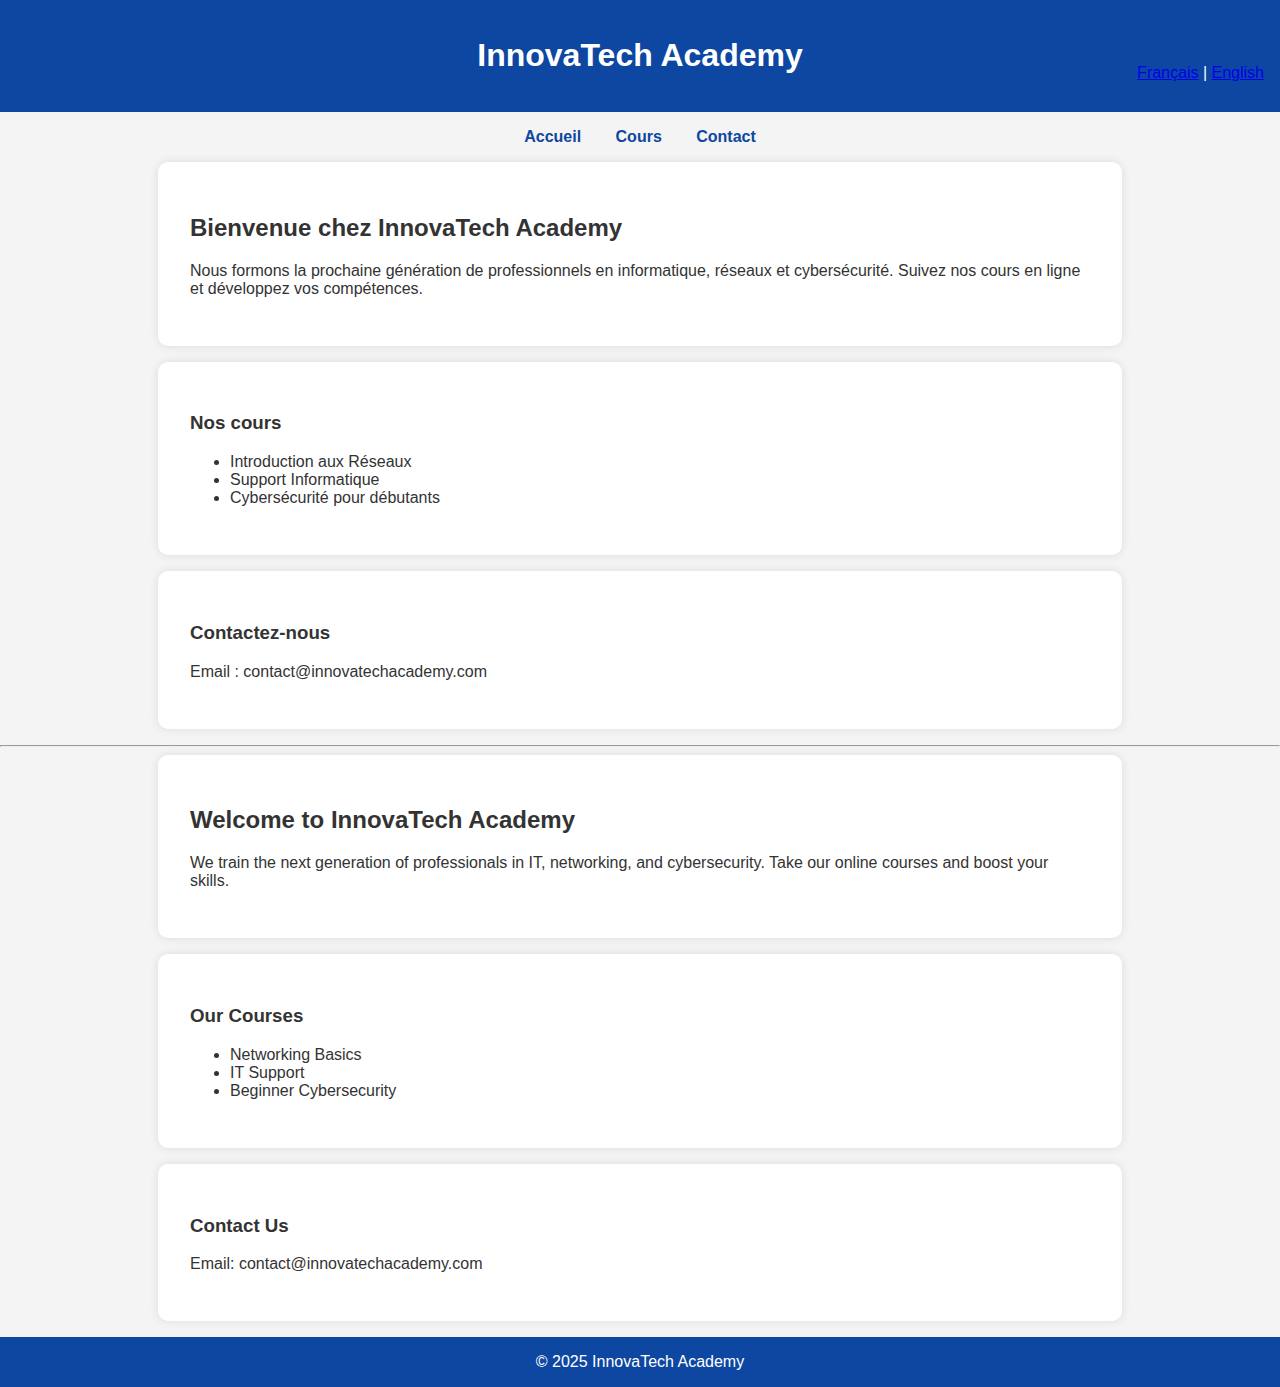
<file: index.html>
<!DOCTYPE html>
<html lang="fr">
<head>
  <meta charset="UTF-8">
  <meta name="viewport" content="width=device-width, initial-scale=1.0">
  <title>InnovaTech Academy</title>
  <style>
    body {
      font-family: Arial, sans-serif;
      margin: 0;
      padding: 0;
      background: #f4f4f4;
      color: #333;
    }
    header {
      background: #0d47a1;
      color: #fff;
      padding: 1em 0;
      text-align: center;
    }
    nav {
      text-align: center;
      margin: 1em 0;
    }
    nav a {
      margin: 0 15px;
      text-decoration: none;
      color: #0d47a1;
      font-weight: bold;
    }
    section {
      padding: 2em;
      max-width: 900px;
      margin: auto;
      background: #fff;
      margin-bottom: 1em;
      border-radius: 10px;
      box-shadow: 0 0 10px rgba(0,0,0,0.1);
    }
    footer {
      background: #0d47a1;
      color: #fff;
      text-align: center;
      padding: 1em 0;
    }
    .lang {
      float: right;
      margin: -2em 1em 0 0;
    }
  </style>
</head>
<body>
  <header>
    <h1>InnovaTech Academy</h1>
    <div class="lang">
      <a href="#fr">Français</a> | <a href="#en">English</a>
    </div>
  </header>

  <nav>
    <a href="#fr">Accueil</a>
    <a href="#fr-cours">Cours</a>
    <a href="#fr-contact">Contact</a>
  </nav>

  <section id="fr">
    <h2>Bienvenue chez InnovaTech Academy</h2>
    <p>Nous formons la prochaine génération de professionnels en informatique, réseaux et cybersécurité. Suivez nos cours en ligne et développez vos compétences.</p>
  </section>

  <section id="fr-cours">
    <h3>Nos cours</h3>
    <ul>
      <li>Introduction aux Réseaux</li>
      <li>Support Informatique</li>
      <li>Cybersécurité pour débutants</li>
    </ul>
  </section>

  <section id="fr-contact">
    <h3>Contactez-nous</h3>
    <p>Email : contact@innovatechacademy.com</p>
  </section>

  <hr>

  <section id="en">
    <h2>Welcome to InnovaTech Academy</h2>
    <p>We train the next generation of professionals in IT, networking, and cybersecurity. Take our online courses and boost your skills.</p>
  </section>

  <section>
    <h3>Our Courses</h3>
    <ul>
      <li>Networking Basics</li>
      <li>IT Support</li>
      <li>Beginner Cybersecurity</li>
    </ul>
  </section>

  <section>
    <h3>Contact Us</h3>
    <p>Email: contact@innovatechacademy.com</p>
  </section>

  <footer>
    &copy; 2025 InnovaTech Academy
  </footer>
</body>
</html>
</file>
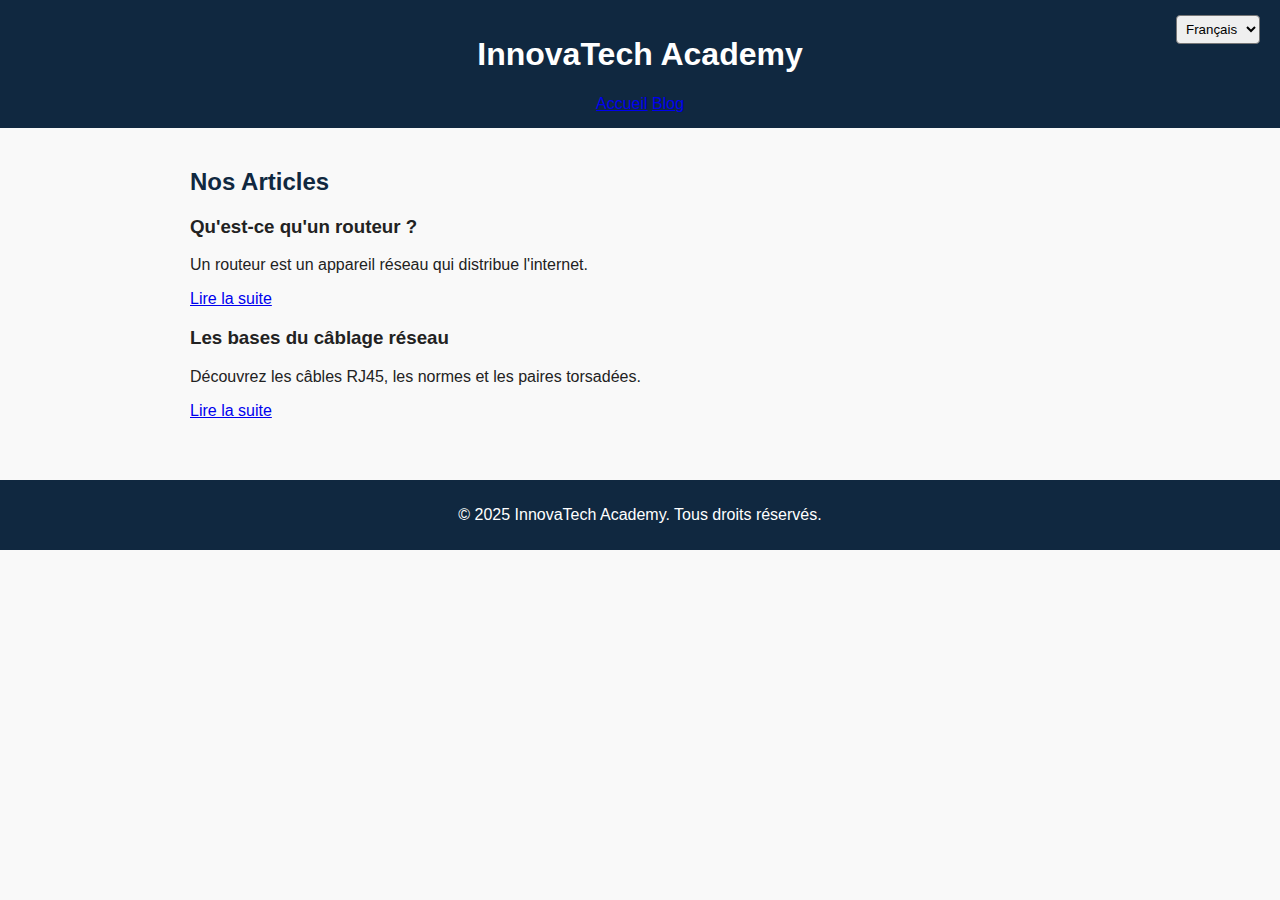
<file: blog.html>
<html lang="fr">
<head>
  <meta charset="UTF-8">
  <title>Blog | InnovaTech Academy</title>
  <meta name="viewport" content="width=device-width, initial-scale=1">
  <link rel="stylesheet" href="style.css">
</head>
<body>
  <header>
    <h1>InnovaTech Academy</h1>
    <nav>
      <a href="index.html" data-fr="Accueil" data-en="Home">Accueil</a>
      <a href="blog.html" data-fr="Blog" data-en="Blog">Blog</a>
    </nav>
    <select id="language-select" onchange="switchLanguage()">
      <option value="fr">Français</option>
      <option value="en">English</option>
    </select>
  </header>

  <main>
    <section>
      <h2 data-fr="Nos Articles" data-en="Our Articles"></h2>

      <article>
        <h3 data-fr="Qu'est-ce qu'un routeur ?" data-en="What is a Router?"></h3>
        <p data-fr="Un routeur est un appareil réseau qui distribue l'internet." 
           data-en="A router is a network device that distributes internet."></p>
        <a href="#" data-fr="Lire la suite" data-en="Read more"></a>
      </article>

      <article>
        <h3 data-fr="Les bases du câblage réseau" data-en="Network Cabling Basics"></h3>
        <p data-fr="Découvrez les câbles RJ45, les normes et les paires torsadées." 
           data-en="Learn about RJ45 cables, standards, and twisted pairs."></p>
        <a href="#" data-fr="Lire la suite" data-en="Read more"></a>
      </article>
    </section>
  </main>

  <footer>
    <p>&copy; 2025 InnovaTech Academy. Tous droits réservés.</p>
  </footer>

  <script src="script.js"></script>
</body>
</html>
</file>
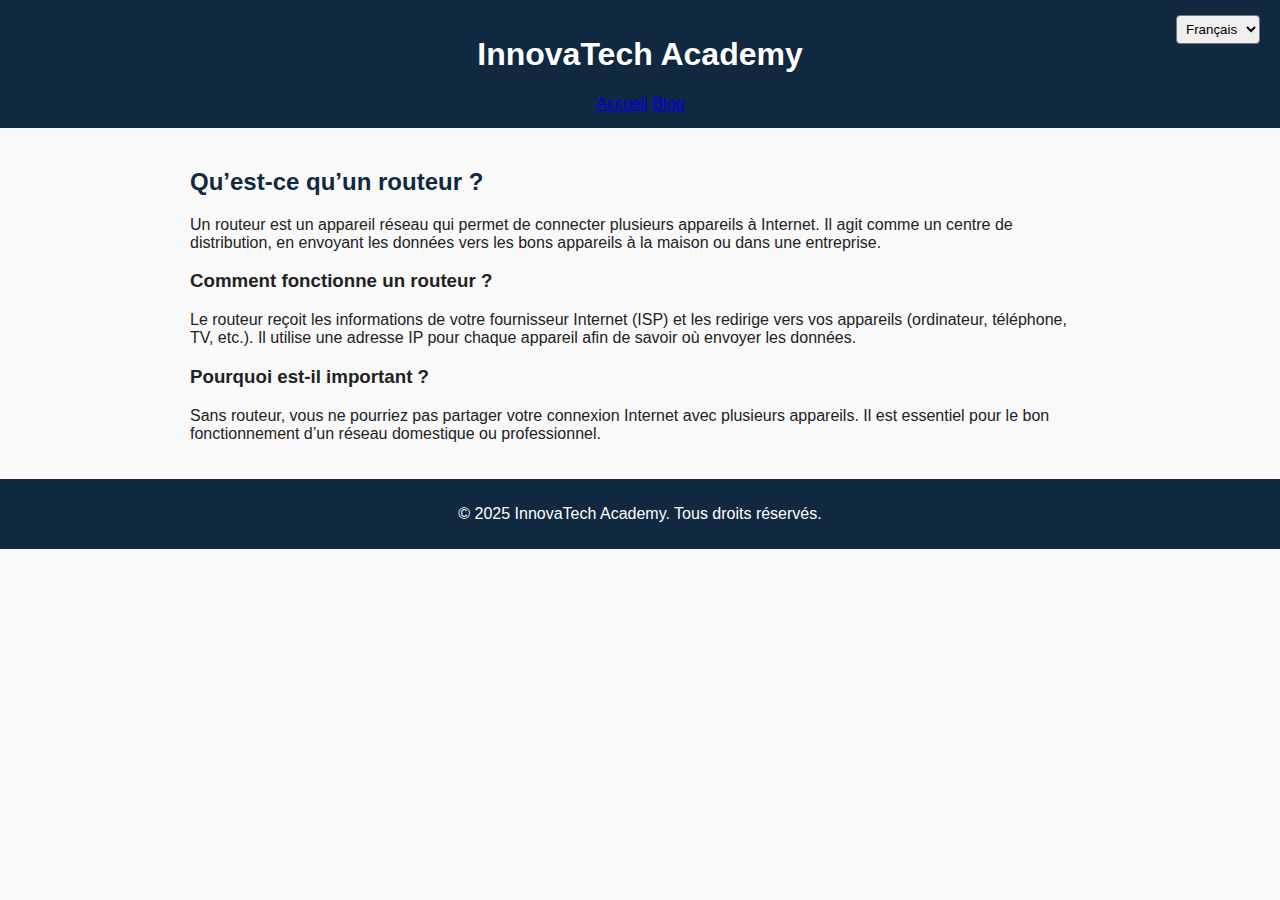
<file: routeur.html>
<!DOCTYPE html>
<html lang="fr">
<head>
  <meta charset="UTF-8">
  <title>Qu’est-ce qu’un routeur ? | InnovaTech Academy</title>
  <meta name="viewport" content="width=device-width, initial-scale=1">
  <link rel="stylesheet" href="style.css">
</head>
<body>
  <header>
    <h1>InnovaTech Academy</h1>
    <nav>
      <a href="index.html" data-fr="Accueil" data-en="Home">Accueil</a>
      <a href="blog.html" data-fr="Blog" data-en="Blog">Blog</a>
    </nav>
    <select id="language-select" onchange="switchLanguage()">
      <option value="fr">Français</option>
      <option value="en">English</option>
    </select>
  </header>

  <main>
    <article>
      <h2 data-fr="Qu’est-ce qu’un routeur ?" data-en="What is a Router?"></h2>

      <p data-fr="Un routeur est un appareil réseau qui permet de connecter plusieurs appareils à Internet. Il agit comme un centre de distribution, en envoyant les données vers les bons appareils à la maison ou dans une entreprise." 
         data-en="A router is a network device that connects multiple devices to the internet. It works like a distribution hub, sending data to the right devices in a home or business."></p>

      <h3 data-fr="Comment fonctionne un routeur ?" data-en="How does a router work?"></h3>

      <p data-fr="Le routeur reçoit les informations de votre fournisseur Internet (ISP) et les redirige vers vos appareils (ordinateur, téléphone, TV, etc.). Il utilise une adresse IP pour chaque appareil afin de savoir où envoyer les données." 
         data-en="The router receives information from your Internet Service Provider (ISP) and forwards it to your devices (computer, phone, TV, etc.). It uses an IP address for each device to know where to send the data."></p>

      <h3 data-fr="Pourquoi est-il important ?" data-en="Why is it important?"></h3>

      <p data-fr="Sans routeur, vous ne pourriez pas partager votre connexion Internet avec plusieurs appareils. Il est essentiel pour le bon fonctionnement d’un réseau domestique ou professionnel." 
         data-en="Without a router, you wouldn’t be able to share your internet connection across multiple devices. It is essential for the proper functioning of a home or business network."></p>
    </article>
  </main>

  <footer>
    <p>&copy; 2025 InnovaTech Academy. Tous droits réservés.</p>
  </footer>

  <script src="script.js"></script>
</body>
</html>
</file>
<file: style.css>
body {
  font-family: Arial, sans-serif;
  margin: 0;
  padding: 0;
  background-color: #f9f9f9;
  color: #222;
}

header {
  background-color: #102840;
  color: #fff;
  padding: 15px;
  text-align: center;
  position: relative;
}

#language-select {
  position: absolute;
  top: 15px;
  right: 20px;
  padding: 5px;
  border-radius: 4px;
}

main {
  padding: 20px;
  max-width: 900px;
  margin: auto;
}

section {
  margin-bottom: 40px;
}

h2 {
  color: #102840;
}

ul {
  list-style-type: square;
  margin-left: 20px;
}

footer {
  background-color: #102840;
  color: #fff;
  text-align: center;
  padding: 10px;
}
</file>
